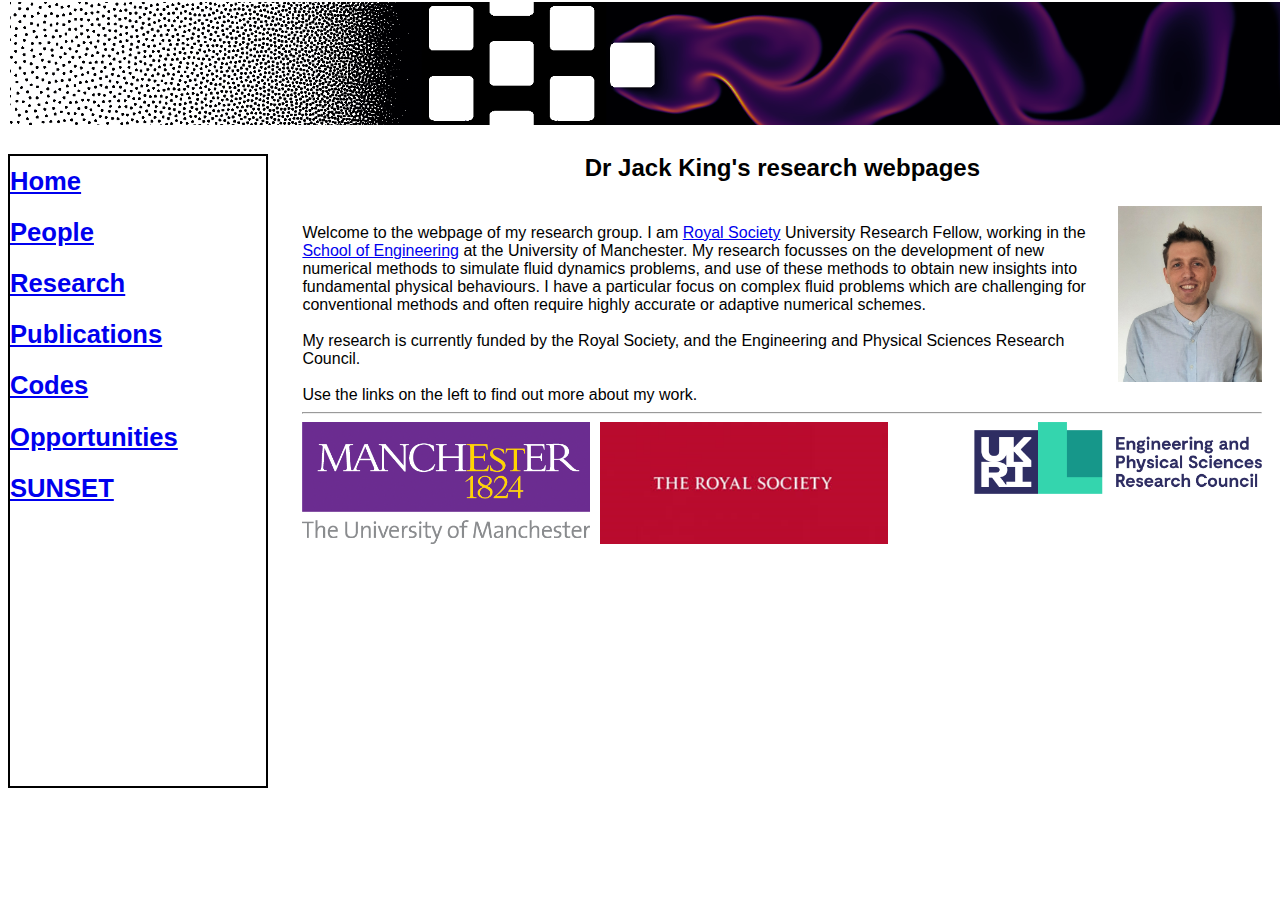
<file: index.html>
<html>
  <head>
<meta name="viewport" content="width=device-width, initial-scale=1">  
    <title>Dr Jack King's research website</title>
    <!-- note relative link -->
    <link href="css/jrcking_style.css" rel="stylesheet">
  </head>
  <body>
    <div class="header-cont">
      <div class="header">
	<img src="img/banner.png" class="c" width="100%"> 
      </div>
    </div>

    <div class="sidebar-cont">
      <div class="sidebar">
	<sb-text>
	  
<a href="index.html"> Home</a><br>
<a href="people.html"> People</a><br>
<a href="research.html"> Research</a><br>
<a href="publications.html"> Publications</a><br>
<a href="codes.html"> Codes</a><br>
<a href="opportunities.html"> Opportunities</a><br>
<a href="sunset.html"> SUNSET</a><br>

	</sb-text>
      </div>
    </div>


    <!-- HERE GOES THE CONTENT !!!!!!!!!!!!!!!!!!!!!!!!!!!!!!!!!!!!! -->
    <div class="content">
      <h3> Dr Jack King's research webpages</h3>
      <img src="img/jk2.jpg" class="r" width="15%"><br>

      Welcome to the webpage of my research group. I am <a href="https://royalsociety.org">Royal Society</a> University Research Fellow, working in the <a href="https://www.se.manchester.ac.uk/about/schools/engineering/">School of Engineering</a> at the University of Manchester. My research focusses on the development of new numerical methods to simulate fluid dynamics problems, and use of these methods to obtain new insights into fundamental physical behaviours. I have a particular focus on complex fluid problems which are challenging for conventional methods and often require highly accurate or adaptive numerical schemes.
      <br></br>
      My research is currently funded by the Royal Society, and the Engineering and Physical Sciences Research Council.
      <br></br>
      Use the links on the left to find out more about my work.
<br>
      <div class="sb"><hr></div>             
      <img src="img/uom.png" class="l" width="30%">
      <img src="img/rs.png" class="l" width="30%">
      <img src="img/epsrc.png" class="r" width="30%">            

    </div>
  
  </body>
</html>
</file>
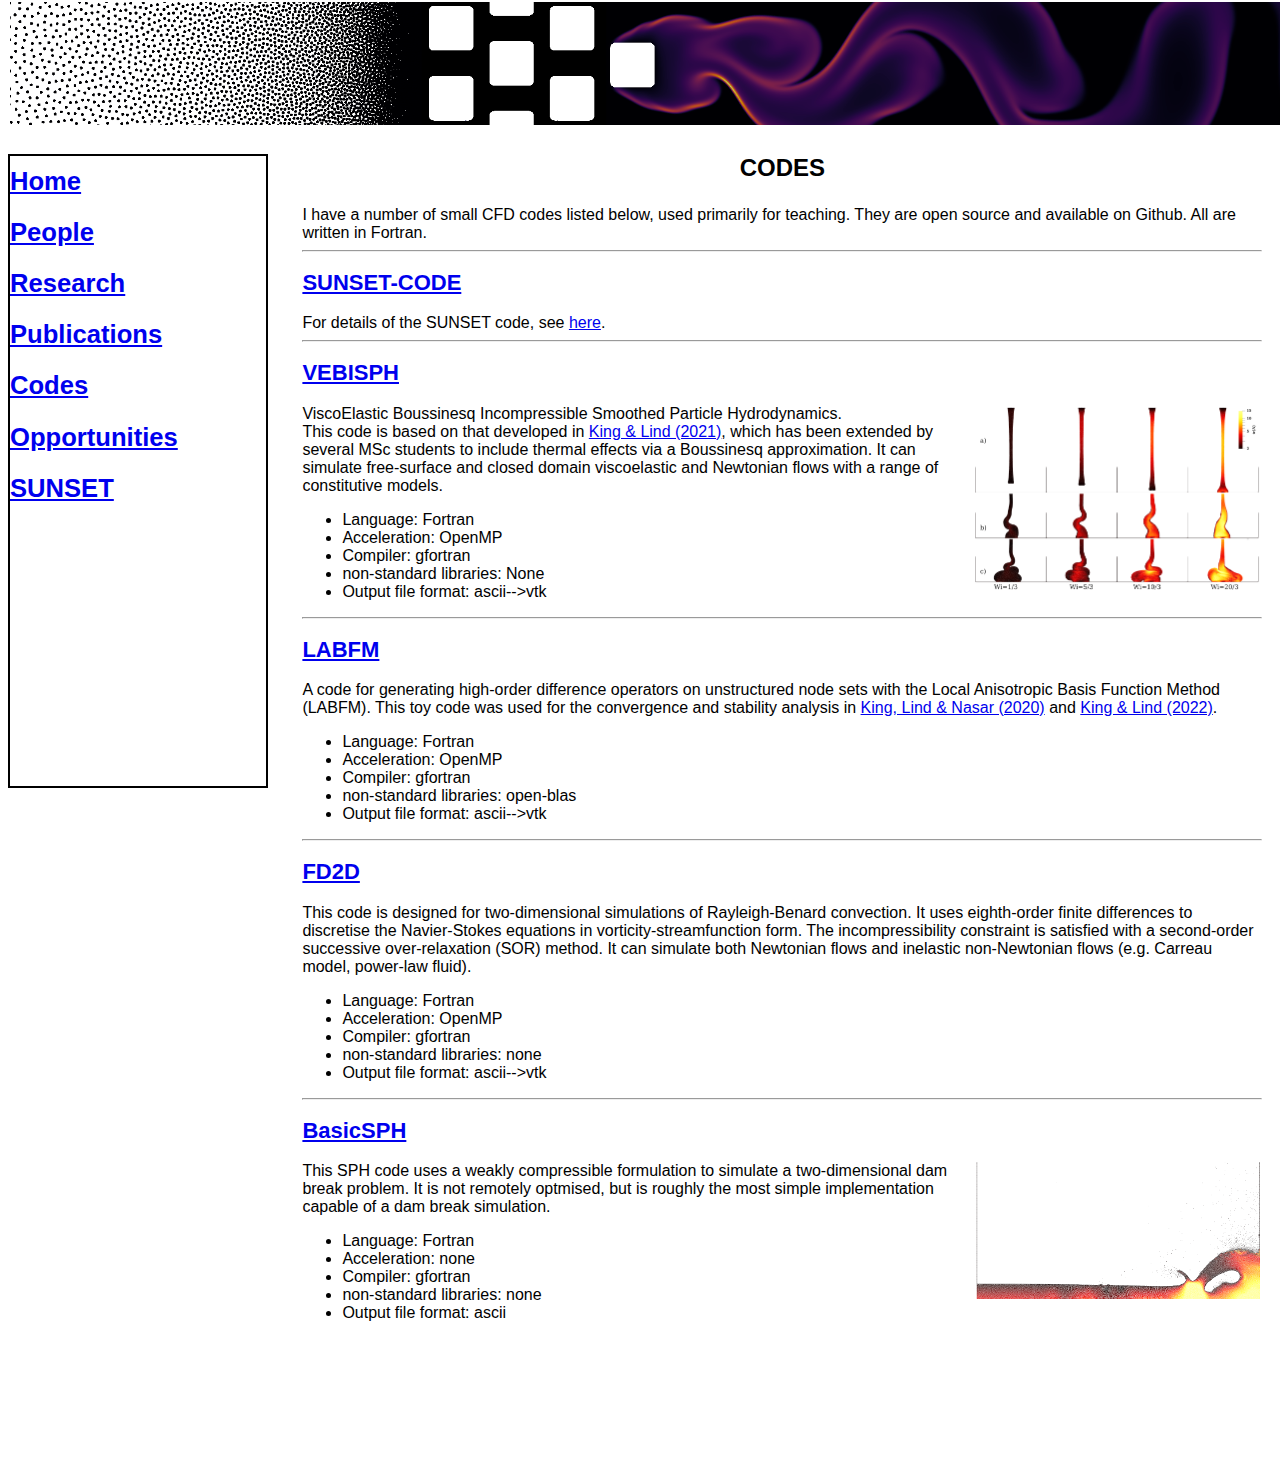
<file: codes.html>
<html>
  <head>
<meta name="viewport" content="width=device-width, initial-scale=1">  
    <title>Dr Jack King's research website</title>
    <!-- note relative link -->
    <link href="css/jrcking_style.css" rel="stylesheet">
  </head>
  <body>
    <div class="header-cont">
      <div class="header">
	<img src="img/banner.png" class="c" width="100%"> 
      </div>
    </div>

    <div class="sidebar-cont">
      <div class="sidebar">
	<sb-text>
	  
<a href="index.html"> Home</a><br>
<a href="people.html"> People</a><br>
<a href="research.html"> Research</a><br>
<a href="publications.html"> Publications</a><br>
<a href="codes.html"> Codes</a><br>
<a href="opportunities.html"> Opportunities</a><br>
<a href="sunset.html"> SUNSET</a><br>

	</sb-text>
      </div>
    </div>


    <!-- HERE GOES THE CONTENT !!!!!!!!!!!!!!!!!!!!!!!!!!!!!!!!!!!!! -->
    <div class="content">
      <h3>CODES</h3>
      
      I have a number of small CFD codes listed below, used primarily for teaching. They are open source and available on Github. All are written in Fortran.

      <div class="sb"><hr></div>      
      <h2><a href="sunset.html">SUNSET-CODE</a></h2>
      For details of the SUNSET code, see <a href="sunset.html">here</a>.   
      




      
      <div class="sb"><hr></div>      
      <h2><a href="https://github.com/jrcking/vebisph">VEBISPH</a></h2>
      <img src="img/ob_jets.png" class="r" width="30%">
      ViscoElastic Boussinesq Incompressible Smoothed Particle Hydrodynamics.<br>
      
      This code is based on that developed in <a href="https://doi.org/10.1016/j.jnnfm.2021.104556">King & Lind (2021)</a>, which has been extended by several MSc students to include thermal effects via a Boussinesq approximation. It can simulate free-surface and closed domain viscoelastic and Newtonian flows with a range of constitutive models.
	  <ul>
	  <li>Language: Fortran
	  <li>Acceleration: OpenMP
	  <li>Compiler: gfortran
	  <li>non-standard libraries: None
	  <li>Output file format: ascii-->vtk
          </ul>      

       <div class="sb"><hr></div>      
      <h2><a href="https://github.com/jrcking/labfm">LABFM</a></h2>
      A code for generating high-order difference operators on unstructured node sets with the Local Anisotropic Basis Function Method (LABFM). This toy code was used for the convergence and stability analysis in <a href="https://doi.org/10.1016/j.jcp.2020.109549">King, Lind & Nasar (2020)</a> and <a href="https://doi.org/10.1016/j.jcp.2021.110760">King & Lind (2022)</a>.
      	  <ul>
	  <li>Language: Fortran
	  <li>Acceleration: OpenMP
	  <li>Compiler: gfortran
	  <li>non-standard libraries: open-blas
	  <li>Output file format: ascii-->vtk
          </ul>      

        <div class="sb"><hr></div>      
      <h2><a href="https://github.com/jrcking/fd2d">FD2D</a></h2>
      This code is designed for two-dimensional simulations of Rayleigh-Benard convection. It uses eighth-order finite differences to discretise the Navier-Stokes equations in vorticity-streamfunction form. The incompressibility constraint is satisfied with a second-order successive over-relaxation (SOR) method. It can simulate both Newtonian flows and inelastic non-Newtonian flows (e.g. Carreau model, power-law fluid).
      	  <ul>
	  <li>Language: Fortran
	  <li>Acceleration: OpenMP
	  <li>Compiler: gfortran
	  <li>non-standard libraries: none
	  <li>Output file format: ascii-->vtk
          </ul>   
        <div class="sb"><hr></div>                       
      <h2><a href="https://github.com/jrcking/basic_sph">BasicSPH</a></h2>
      <img src="img/db.png" class="r" width="30%">
      This SPH code uses a weakly compressible formulation to simulate a two-dimensional dam break problem. It is not remotely optmised, but is roughly the most simple implementation capable of a dam break simulation.
      	  <ul>
	  <li>Language: Fortran
	  <li>Acceleration: none
	  <li>Compiler: gfortran
	  <li>non-standard libraries: none
	  <li>Output file format: ascii
          </ul>      

      
    </div>
  
  </body>
</html>
</file>
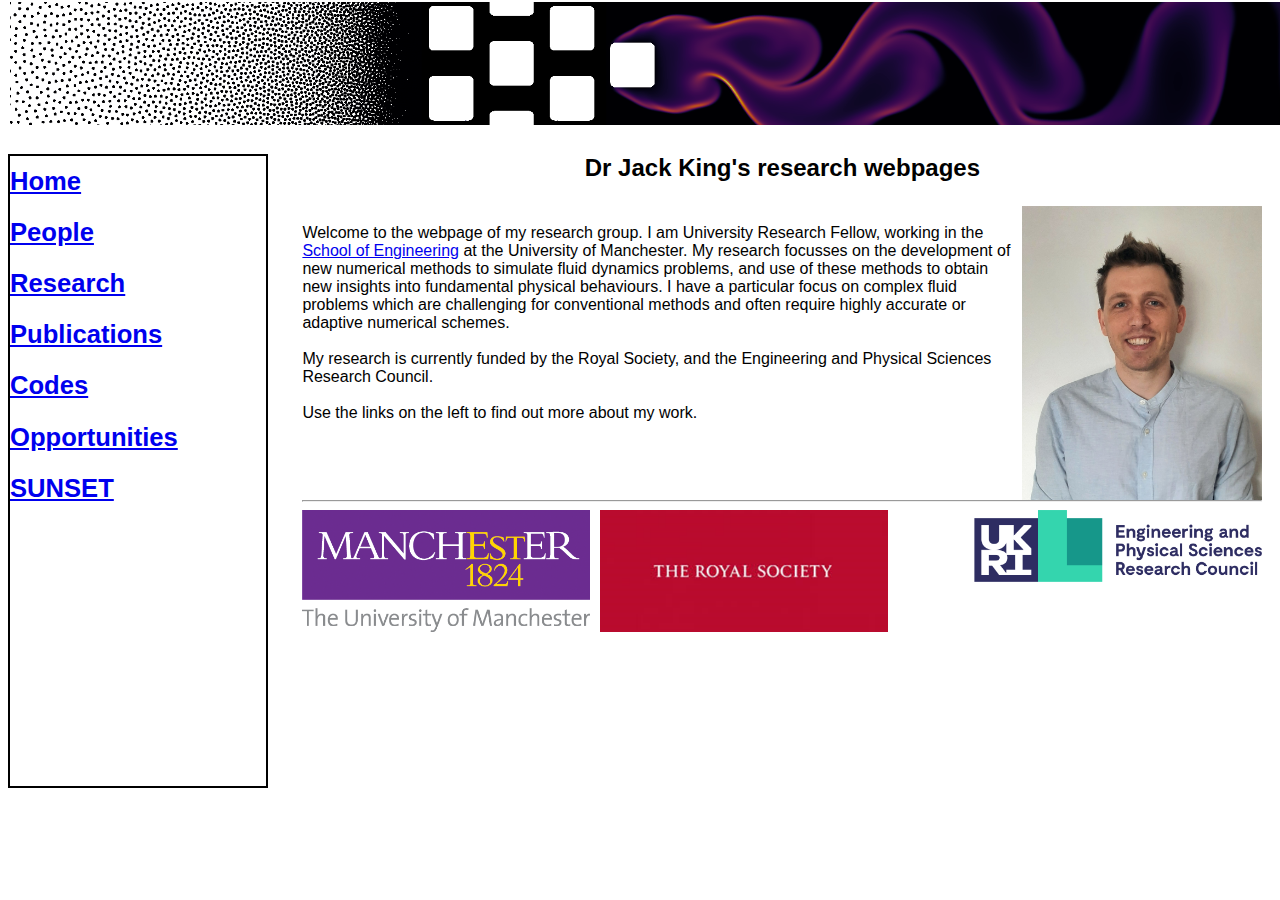
<file: default.htm>
<html>
  <head>
<meta name="viewport" content="width=device-width, initial-scale=1">  
    <title>Dr Jack King's research website</title>
    <!-- note relative link -->
    <link href="css/jrcking_style.css" rel="stylesheet">
  </head>
  <body>
    <div class="header-cont">
      <div class="header">
	<img src="img/banner.png" class="c" width="100%"> 
      </div>
    </div>

    <div class="sidebar-cont">
      <div class="sidebar">
	<sb-text>
	  
<a href="default.htm"> Home</a><br>
<a href="people.html"> People</a><br>
<a href="research.html"> Research</a><br>
<a href="publications.html"> Publications</a><br>
<a href="codes.html"> Codes</a><br>
<a href="opportunities.html"> Opportunities</a><br>
<a href="sunset.html"> SUNSET</a><br>

	</sb-text>
      </div>
    </div>


    <!-- HERE GOES THE CONTENT !!!!!!!!!!!!!!!!!!!!!!!!!!!!!!!!!!!!! -->
    <div class="content">
      <h3> Dr Jack King's research webpages</h3>
      <img src="img/jk2.jpg" class="r" width="25%"><br>

      Welcome to the webpage of my research group. I am University Research Fellow, working in the <a href="https://www.se.manchester.ac.uk/about/schools/engineering/">School of Engineering</a> at the University of Manchester. My research focusses on the development of new numerical methods to simulate fluid dynamics problems, and use of these methods to obtain new insights into fundamental physical behaviours. I have a particular focus on complex fluid problems which are challenging for conventional methods and often require highly accurate or adaptive numerical schemes.
      <br></br>
      My research is currently funded by the Royal Society, and the Engineering and Physical Sciences Research Council.
      <br></br>
      Use the links on the left to find out more about my work.
<br>
      <div class="sb"><hr></div>             
      <img src="img/uom.png" class="l" width="30%">
      <img src="img/rs.png" class="l" width="30%">
      <img src="img/epsrc.png" class="r" width="30%">            

    </div>
  
  </body>
</html>
</file>
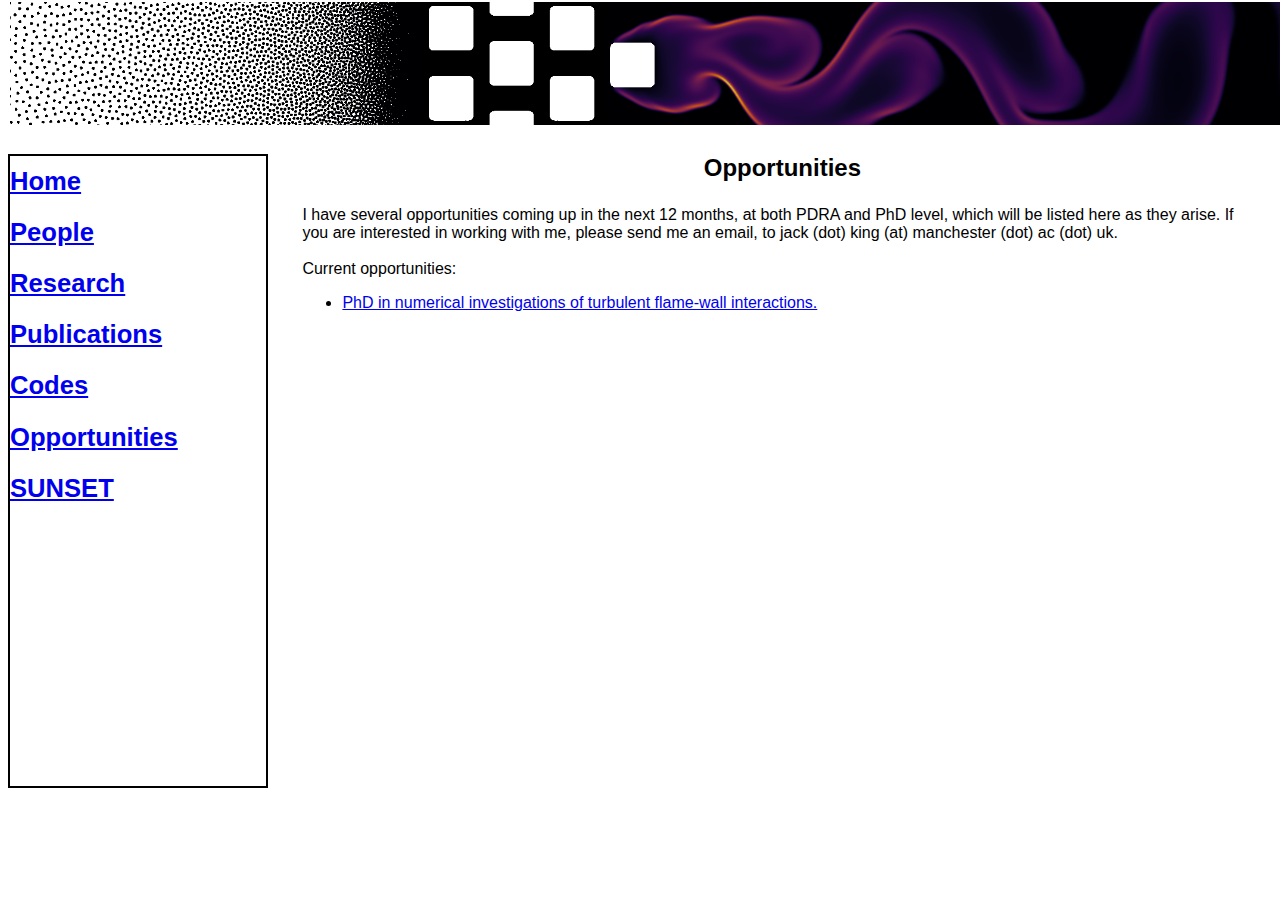
<file: opportunities.html>
<html>
  <head>
<meta name="viewport" content="width=device-width, initial-scale=1">  
    <title>Dr Jack King's research website</title>
    <!-- note relative link -->
    <link href="css/jrcking_style.css" rel="stylesheet">
  </head>
  <body>
    <div class="header-cont">
      <div class="header">
	<img src="img/banner.png" class="c" width="100%"> 
      </div>
    </div>

    <div class="sidebar-cont">
      <div class="sidebar">
	<sb-text>
	  
<a href="index.html"> Home</a><br>
<a href="people.html"> People</a><br>
<a href="research.html"> Research</a><br>
<a href="publications.html"> Publications</a><br>
<a href="codes.html"> Codes</a><br>
<a href="opportunities.html"> Opportunities</a><br>
<a href="sunset.html"> SUNSET</a><br>

	</sb-text>
      </div>
    </div>


    <!-- HERE GOES THE CONTENT !!!!!!!!!!!!!!!!!!!!!!!!!!!!!!!!!!!!! -->
    <div class="content">
      <h3>Opportunities</h3>
          
      I have several opportunities coming up in the next 12 months, at both PDRA and PhD level, which will be listed here as they arise. If you are interested in working with me, please send me an email, to jack (dot) king (at) manchester (dot) ac (dot) uk.
      <br>
      </br>
      Current opportunities:
      <ul>
      <li><a href="https://www.findaphd.com/phds/project/numerical-investigations-of-turbulent-flame-wall-interactions/?p166652">PhD in numerical investigations of turbulent flame-wall interactions.</a>
      </ul>
    </div>
  
  </body>
</html>
</file>
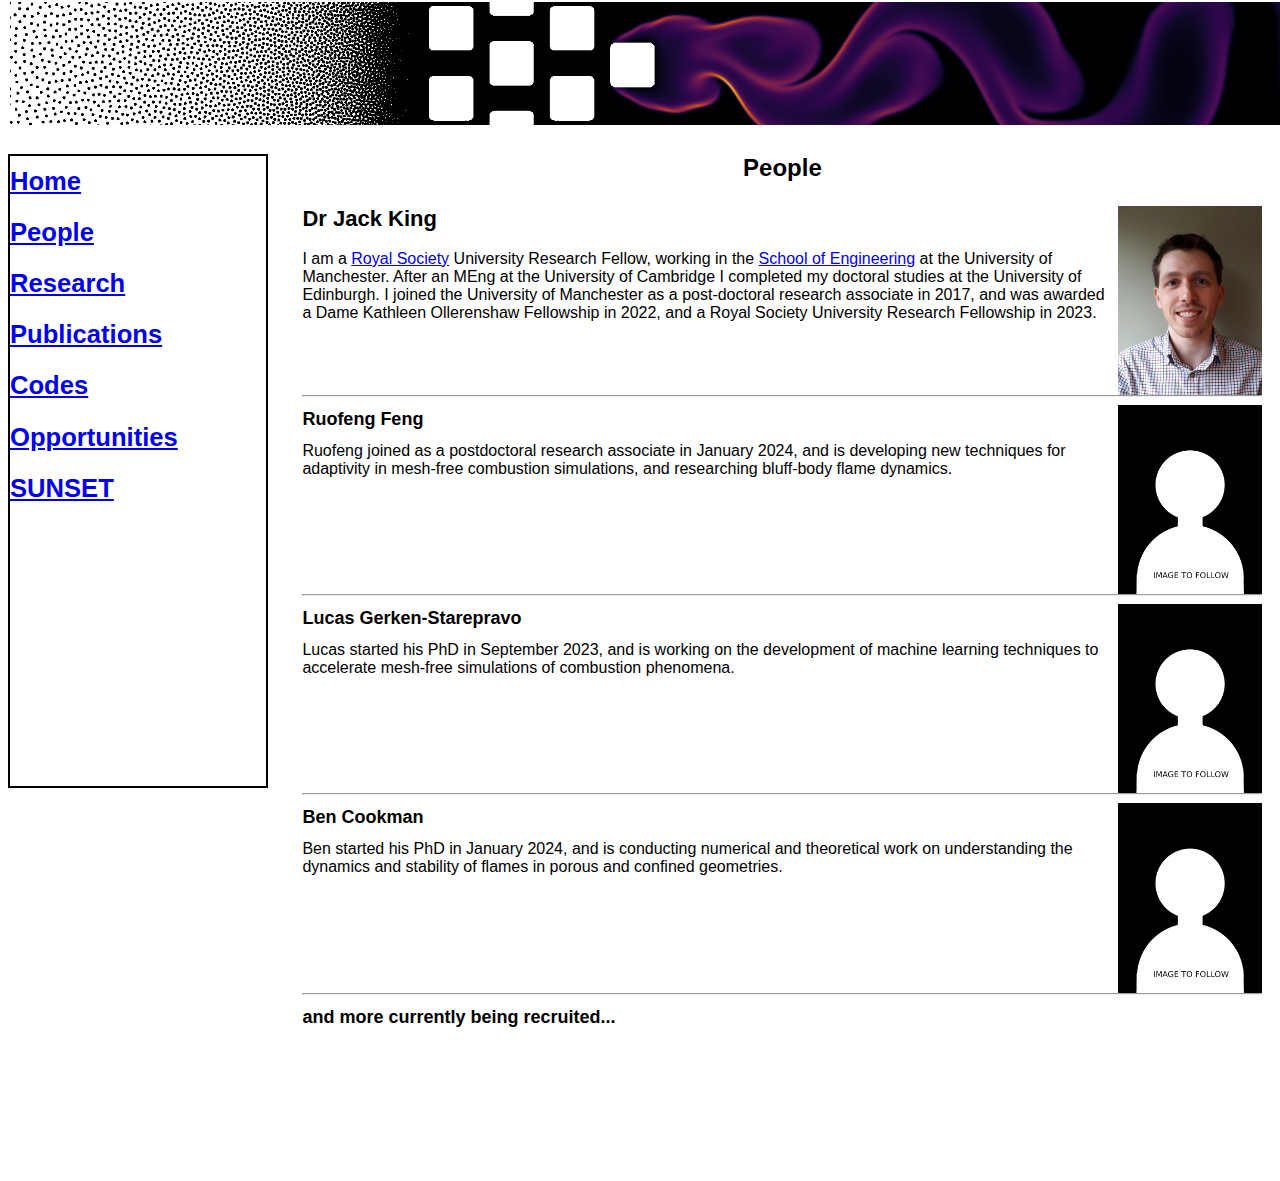
<file: people.html>
<html>
  <head>
<meta name="viewport" content="width=device-width, initial-scale=1">  
    <title>Dr Jack King's research website</title>
    <!-- note relative link -->
    <link href="css/jrcking_style.css" rel="stylesheet">
  </head>
  <body>
    <div class="header-cont">
      <div class="header">
	<img src="img/banner.png" class="c" width="100%"> 
      </div>
    </div>

    <div class="sidebar-cont">
      <div class="sidebar">
	<sb-text>
	  
<a href="index.html"> Home</a><br>
<a href="people.html"> People</a><br>
<a href="research.html"> Research</a><br>
<a href="publications.html"> Publications</a><br>
<a href="codes.html"> Codes</a><br>
<a href="opportunities.html"> Opportunities</a><br>
<a href="sunset.html"> SUNSET</a><br>

	</sb-text>
      </div>
    </div>


    <!-- HERE GOES THE CONTENT !!!!!!!!!!!!!!!!!!!!!!!!!!!!!!!!!!!!! -->
    <div class="content">
      <h3>People</h3>
      <img src="img/jk1.jpg" class="r" width="15%">
      <h2>Dr Jack King</h2>
       I am a <a href="https://royalsociety.org/">Royal Society</a> University Research Fellow, working in the <a href="https://www.se.manchester.ac.uk/about/schools/engineering/">School of Engineering</a> at the University of Manchester. After an MEng at the University of Cambridge I completed my doctoral studies at the University of Edinburgh. I joined the University of Manchester as a post-doctoral research associate in 2017, and was awarded a Dame Kathleen Ollerenshaw Fellowship in 2022, and a Royal Society University Research Fellowship in 2023.

      <div class="sb"><hr></div>      
      <img src="img/person_placeholder.jpg" class="r" width="15%">      
       <h1>Ruofeng Feng</h1>
       Ruofeng joined as a postdoctoral research associate in January 2024, and is developing new techniques for adaptivity in mesh-free combustion simulations, and researching bluff-body flame dynamics.                        
              
      <div class="sb"><hr></div>      
      <img src="img/person_placeholder.jpg" class="r" width="15%">      
       <h1>Lucas Gerken-Starepravo</h1>
       Lucas started his PhD in September 2023, and is working on the development of machine learning techniques to accelerate mesh-free simulations of combustion phenomena.
      
      <div class="sb"><hr></div>      
      <img src="img/person_placeholder.jpg" class="r" width="15%">      
       <h1>Ben Cookman</h1>
       Ben started his PhD in January 2024, and is conducting numerical and theoretical work on understanding the dynamics and stability of flames in porous and confined geometries.
             
      <div class="sb"><hr></div>      
<h1>and more currently being recruited...</h1>
<!--      I work closely with the Manchester <a href="https://sph-manchester.weebly.com/">Smoothed Particle Hydrodynamics group</a>-->


    </div>
  
  </body>
</html>
</file>
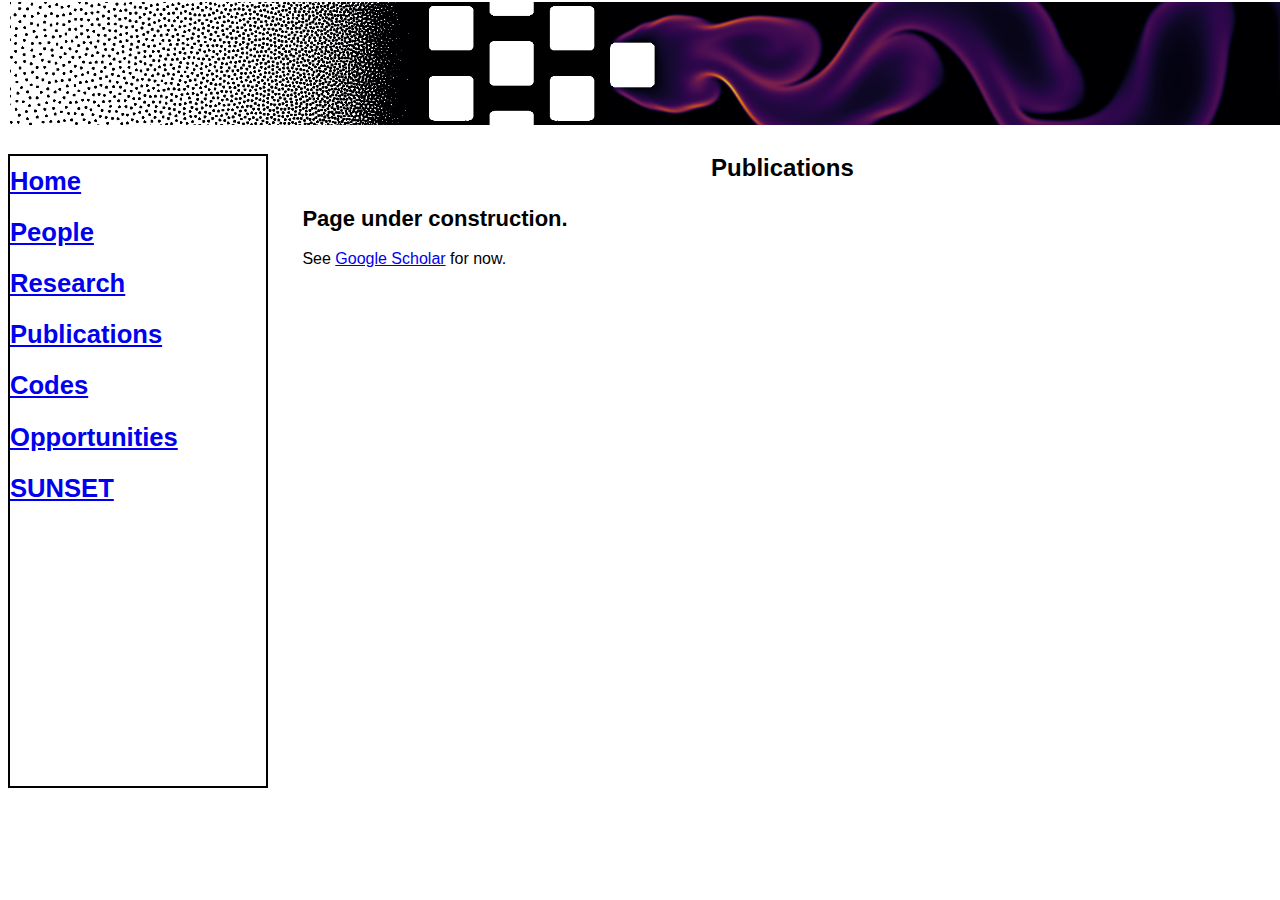
<file: publications.html>
<html>
  <head>
<meta name="viewport" content="width=device-width, initial-scale=1">  
    <title>Dr Jack King's research website</title>
    <!-- note relative link -->
    <link href="css/jrcking_style.css" rel="stylesheet">
  </head>
  <body>
    <div class="header-cont">
      <div class="header">
	<img src="img/banner.png" class="c" width="100%"> 
      </div>
    </div>

    <div class="sidebar-cont">
      <div class="sidebar">
	<sb-text>
	  
<a href="index.html"> Home</a><br>
<a href="people.html"> People</a><br>
<a href="research.html"> Research</a><br>
<a href="publications.html"> Publications</a><br>
<a href="codes.html"> Codes</a><br>
<a href="opportunities.html"> Opportunities</a><br>
<a href="sunset.html"> SUNSET</a><br>

	</sb-text>
      </div>
    </div>


    <!-- HERE GOES THE CONTENT !!!!!!!!!!!!!!!!!!!!!!!!!!!!!!!!!!!!! -->
    <div class="content">
      <h3>Publications</h3>
      <h2>Page under construction.</h2>
      
      See <a href="https://scholar.google.co.uk/citations?user=H8RehnQAAAAJ&hl=en">Google Scholar</a> for now.


    </div>
  
  </body>
</html>
</file>
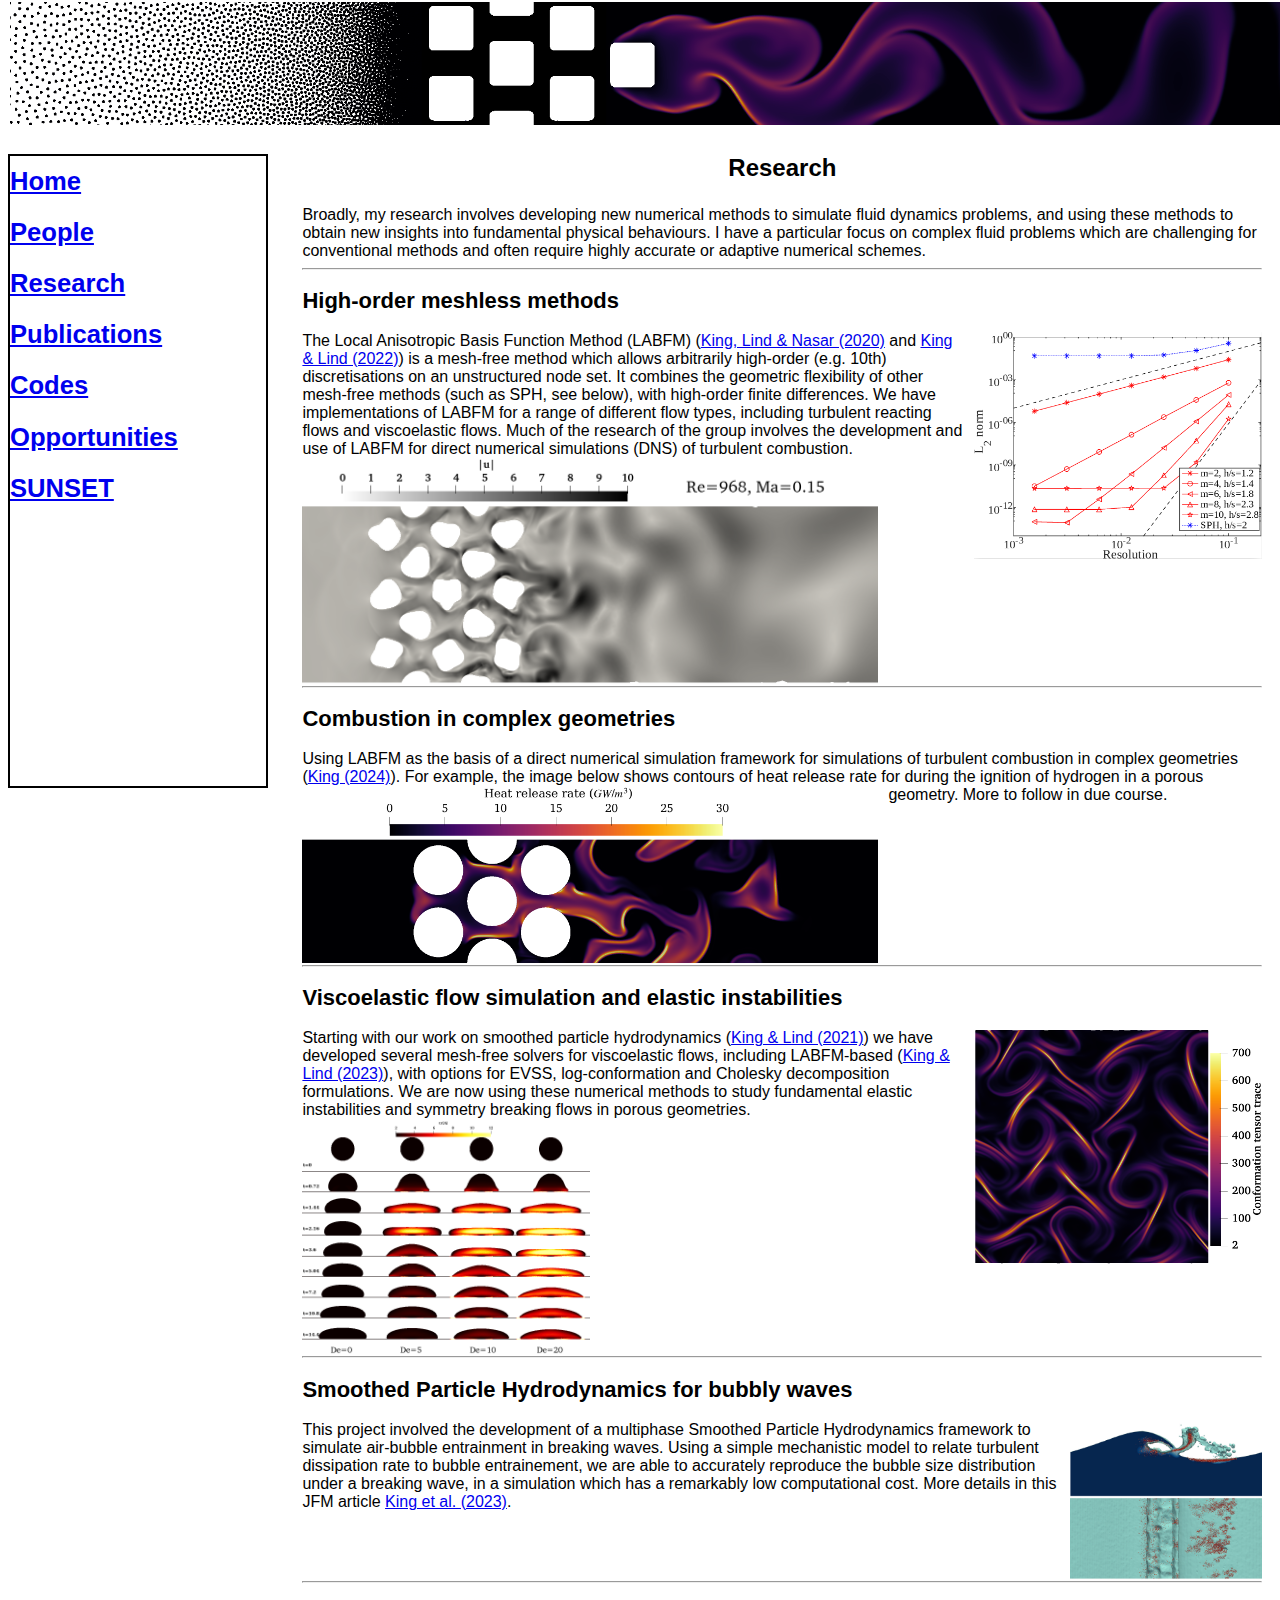
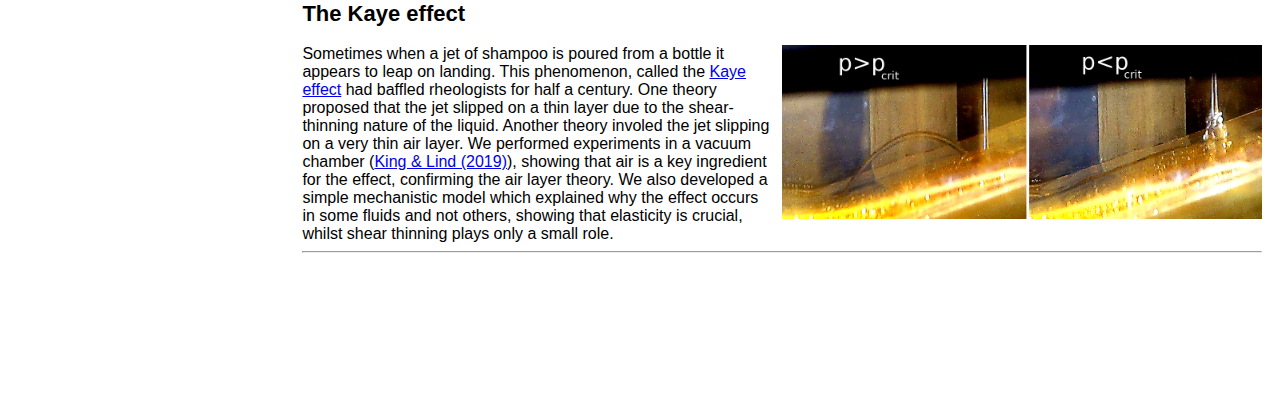
<file: research.html>
<html>
  <head>
<meta name="viewport" content="width=device-width, initial-scale=1">  
    <title>Dr Jack King's research website</title>
    <!-- note relative link -->
    <link href="css/jrcking_style.css" rel="stylesheet">
  </head>
  <body>
    <div class="header-cont">
      <div class="header">
	<img src="img/banner.png" class="c" width="100%"> 
      </div>
    </div>

    <div class="sidebar-cont">
      <div class="sidebar">
	<sb-text>
	  
<a href="index.html"> Home</a><br>
<a href="people.html"> People</a><br>
<a href="research.html"> Research</a><br>
<a href="publications.html"> Publications</a><br>
<a href="codes.html"> Codes</a><br>
<a href="opportunities.html"> Opportunities</a><br>
<a href="sunset.html"> SUNSET</a><br>

	</sb-text>
      </div>
    </div>


    <!-- HERE GOES THE CONTENT !!!!!!!!!!!!!!!!!!!!!!!!!!!!!!!!!!!!! -->
    <div class="content">
      <h3>Research</h3>    

	Broadly, my research involves developing new numerical methods to simulate fluid dynamics problems, and using these methods to obtain new insights into fundamental physical behaviours. I have a particular focus on complex fluid problems which are challenging for conventional methods and often require highly accurate or adaptive numerical schemes.
	
        <div class="sb"><hr></div>	
	<h2>High-order meshless methods</h2>
        <img src="img/labfm2.png" class="r" width="30%">		
	The Local Anisotropic Basis Function Method (LABFM) (<a href="https://doi.org/10.1016/j.jcp.2020.109549">King, Lind & Nasar (2020)</a> and <a href="https://doi.org/10.1016/j.jcp.2021.110760">King & Lind (2022)</a>) is a mesh-free method which allows arbitrarily high-order (e.g. 10th) discretisations on an unstructured node set. It combines the geometric flexibility of other mesh-free methods (such as SPH, see below), with high-order finite differences. We have implementations of LABFM for a range of different flow types, including turbulent reacting flows and viscoelastic flows. Much of the research of the group involves the development and use of LABFM for direct numerical simulations (DNS) of turbulent combustion.
        <img src="img/labfm1.png" class="l" width="60%">		
       
        <div class="sb"><hr></div>
        
	<h2>Combustion in complex geometries</h2>
	Using LABFM as the basis of a direct numerical simulation framework for simulations of turbulent combustion in complex geometries (<a href="https://doi.org/10.1016/j.cma.2024.116762">King (2024)</a>). For example, the image below shows contours of heat release rate for during the ignition of hydrogen in a porous geometry. More to follow in due course.
        <img src="img/h2ignition.png" class="l" width="60%">			
        <div class="sb"><hr></div>
        
        <h2>Viscoelastic flow simulation and elastic instabilities</h2>
        <img src="img/ve_klmgrv2.png" class="r" width="30%">	
        Starting with our work on smoothed particle hydrodynamics (<a href="https://doi.org/10.1016/j.jnnfm.2021.104556">King & Lind (2021)</a>) we have developed several mesh-free solvers for viscoelastic flows, including LABFM-based (<a href="https://arxiv.org/abs/2312.12996">King & Lind (2023)</a>), with options for EVSS, log-conformation and Cholesky decomposition formulations. We are now using these numerical methods to study fundamental elastic instabilities and symmetry breaking flows in porous geometries.
        <img src="img/drops.png" class="l" width="30%">	        
        <div class="sb"><hr></div>
	<h2>Smoothed Particle Hydrodynamics for bubbly waves</h2>
        <img src="img/nw1.jpg" class="r" width="20%">	
	This project involved the development of a multiphase Smoothed Particle Hydrodynamics framework to simulate air-bubble entrainment in breaking waves. Using a simple mechanistic model to relate turbulent dissipation rate to bubble entrainement, we are able to accurately reproduce the bubble size distribution under a breaking wave, in a simulation which has a remarkably low computational cost. More details in this JFM article <a href="https://doi.org/10.1017/jfm.2023.649">King et al. (2023)</a>. 

        <div class="sb"><hr></div>	
	<h2>The Kaye effect</h2>
        <img src="img/kaye.png" class="r" width="50%">	
        Sometimes when a jet of shampoo is poured from a bottle it appears to leap on landing. This phenomenon, called the <a href="https://en.wikipedia.org/wiki/Kaye_effect">Kaye effect</a> had baffled rheologists for half a century. One theory proposed that the jet slipped on a thin layer due to the shear-thinning nature of the liquid. Another theory involed the jet slipping on a very thin air layer. We performed experiments in a vacuum chamber (<a href="https://doi.org/10.1016/j.jnnfm.2019.104165">King & Lind (2019)</a>), showing that air is a key ingredient for the effect, confirming the air layer theory. We also developed a simple mechanistic model which explained why the effect occurs in some fluids and not others, showing that elasticity is crucial, whilst shear thinning plays only a small role. 	
 	
        <div class="sb"><hr></div>		
    </div>
  
  </body>
</html>
</file>
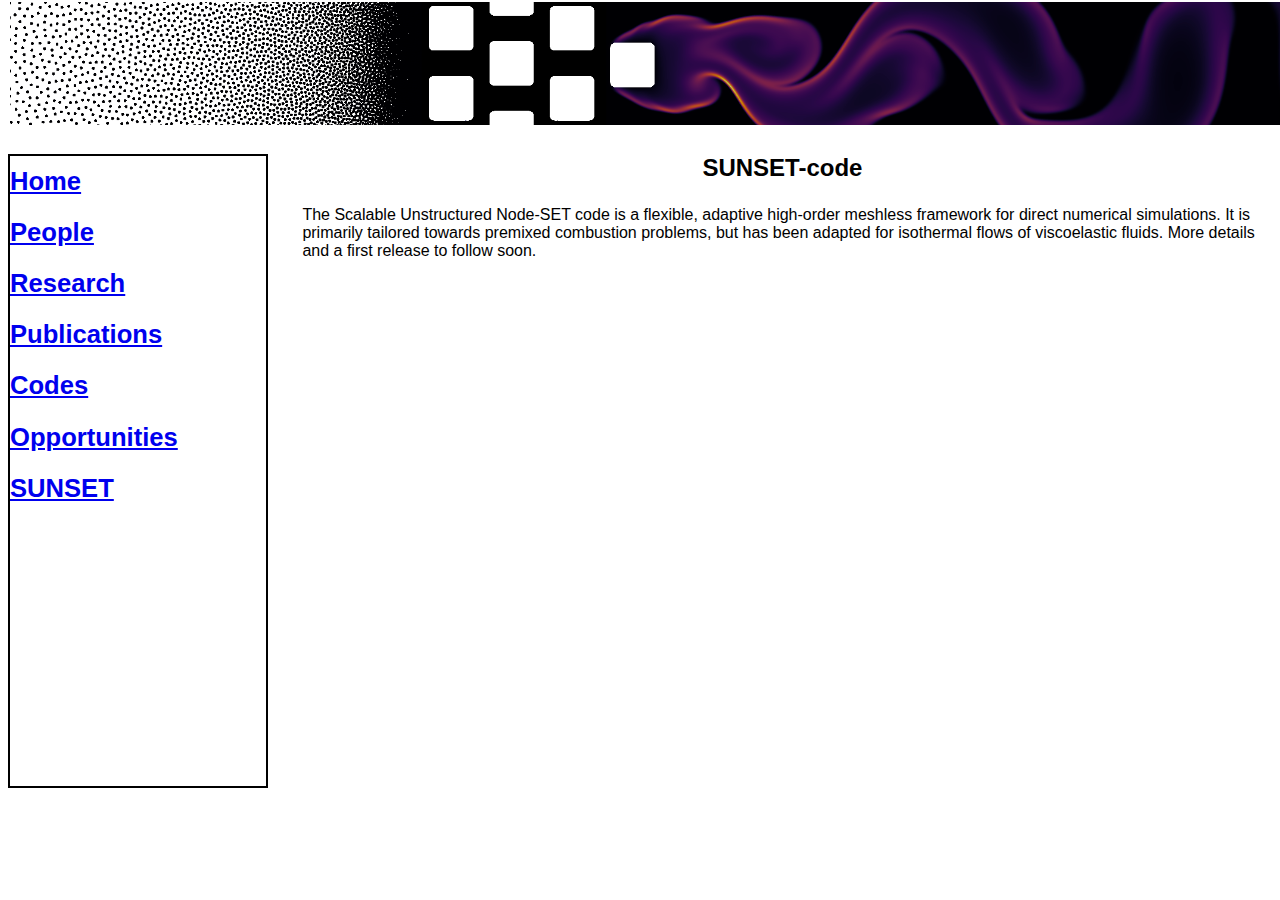
<file: sunset.html>
<html>
  <head>
<meta name="viewport" content="width=device-width, initial-scale=1">  
    <title>Dr Jack King's research website</title>
    <!-- note relative link -->
    <link href="css/jrcking_style.css" rel="stylesheet">
  </head>
  <body>
    <div class="header-cont">
      <div class="header">
	<img src="img/banner.png" class="c" width="100%"> 
      </div>
    </div>

    <div class="sidebar-cont">
      <div class="sidebar">
	<sb-text>
	  
<a href="index.html"> Home</a><br>
<a href="people.html"> People</a><br>
<a href="research.html"> Research</a><br>
<a href="publications.html"> Publications</a><br>
<a href="codes.html"> Codes</a><br>
<a href="opportunities.html"> Opportunities</a><br>
<a href="sunset.html"> SUNSET</a><br>

	</sb-text>
      </div>
    </div>


    <!-- HERE GOES THE CONTENT !!!!!!!!!!!!!!!!!!!!!!!!!!!!!!!!!!!!! -->
    <div class="content">
      <h3>SUNSET-code</h3>
      
      The Scalable Unstructured Node-SET code is a flexible, adaptive high-order meshless framework for direct numerical simulations. It is primarily tailored towards premixed combustion problems, but has been adapted for isothermal flows of viscoelastic fluids.
      
      More details and a first release to follow soon.
      
       
    </div>
  
  </body>
</html>
</file>
<file: css/jrcking_style.css>
/* This is the style file for our wedding website */
@viewport {
  width: device-width ;
  zoom: 1.0 ;
} 
html {
    font-family: "Helvetica Neue", Helvetica, Arial, sans-serif;    
    font-size:16px; text-align:left;

}
ol { padding:1; margin-left:2vw; line-height:1.5;}
p {
    color:black; font-size:16px; width:60vw; line-height:1.5;
}
p2 {
    color:black; font-size:18px; width:60vw; line-height:2;
}
h3 {
    color:black; font-size:24px; text-align:center;
}
h2 {
    color:black; font-size:22px; text-align:left;
}
h1 {
    color:black; font-size:18px; text-align:left; font-weight:bold;
}
h6 {
    color:black; font-size:16px; text-align:center; font-weight:bold;
}
sb-text {
    color:black; font-size:2vw; text-align:left; font-weight:bold; line-height:2;
}
table, th, td {
    width:100%;
    border:1px solid #000;
    border-collapse:collapse;
}
iframe { width:50vw; height:50vh; }
body { }
.header-cont {width:100%; position:fixed; margin-left: 0px; top:0px;}
.header {
    height:9.5vw;
    background:#FFF;
    border:2px solid #FFF;
    max-width:100vw;
    margin: 0px auto;
}
.sidebar-cont {height:100%; position:fixed; margin-left:0px; top:12vw;}
.sidebar {
    height:70vh;
    background:#FFF;
    border:2px solid #000;
    width:20vw;
    margin:0px auto;
}
.content {
    max-width:75vw;
    margin:12vw auto;
    margin-left:23vw;
}
.l-page {
    height:90vh;
    background:#FFF;
    border:2px solid #000;
    width:50%;
    margin:0 auto;
}
.sb {
    max-width:75vw;
    margin:0vw auto;
    clear: both;
}
img {  display: block; }
img.wr {  max-width: 70%;  margin: 10px 0px; }
img.r {  float: right;  margin-left: 10px; }
img.l {  float: left;  margin-right: 10px; }
img.c { margin-left:auto; margin-right:auto;}
@media only screen
and (min-device-width : 320px)
and (max-device-width : 640px) {
    body { max-width: 100vw;}
}
</file>
